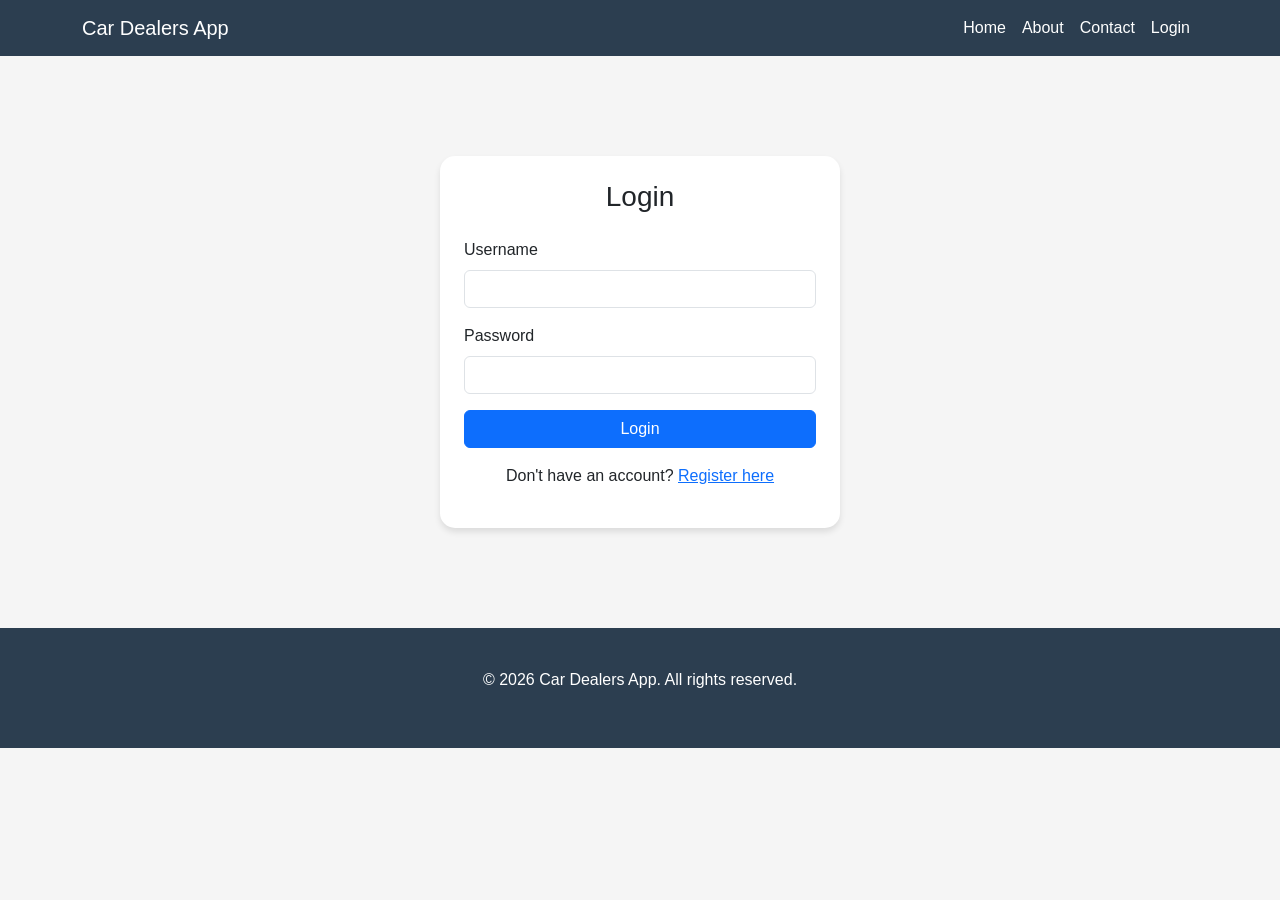
<file: server/frontend/static/login.html>
<!DOCTYPE html>
<html lang="en">
<head>
    <meta charset="UTF-8">
    <meta name="viewport" content="width=device-width, initial-scale=1.0">
    <title>Login - Car Dealers App</title>
    <link rel="stylesheet" href="https://cdn.jsdelivr.net/npm/bootstrap@5.3.0/dist/css/bootstrap.min.css">
    <style>
        body { font-family: 'Segoe UI', Tahoma, Geneva, Verdana, sans-serif; background-color: #f5f5f5; }
        .navbar { background-color: #2c3e50; }
        .navbar-brand, .nav-link { color: white !important; }
        .login-container { max-width: 400px; margin: 100px auto; }
        .login-card { border: none; border-radius: 15px; box-shadow: 0 4px 6px rgba(0,0,0,0.1); }
        .footer { background-color: #2c3e50; color: white; padding: 40px 0; }
    </style>
</head>
<body>
    <nav class="navbar navbar-expand-lg">
        <div class="container">
            <a class="navbar-brand" href="/">Car Dealers App</a>
            <button class="navbar-toggler" type="button" data-bs-toggle="collapse" data-bs-target="#navbarNav">
                <span class="navbar-toggler-icon"></span>
            </button>
            <div class="collapse navbar-collapse" id="navbarNav">
                <ul class="navbar-nav ms-auto">
                    <li class="nav-item"><a class="nav-link" href="/">Home</a></li>
                    <li class="nav-item"><a class="nav-link" href="/about/">About</a></li>
                    <li class="nav-item"><a class="nav-link" href="/contact/">Contact</a></li>
                    <li class="nav-item"><a class="nav-link active" href="/login/">Login</a></li>
                </ul>
            </div>
        </div>
    </nav>

    <div class="container">
        <div class="login-container">
            <div class="card login-card p-4">
                <h3 class="text-center mb-4">Login</h3>
                <form id="loginForm">
                    <div class="mb-3">
                        <label for="username" class="form-label">Username</label>
                        <input type="text" class="form-control" id="username" name="username" required>
                    </div>
                    <div class="mb-3">
                        <label for="password" class="form-label">Password</label>
                        <input type="password" class="form-control" id="password" name="password" required>
                    </div>
                    <button type="submit" class="btn btn-primary w-100">Login</button>
                </form>
                <div class="text-center mt-3">
                    <p>Don't have an account? <a href="/register/">Register here</a></p>
                </div>
            </div>
        </div>
    </div>

    <footer class="footer">
        <div class="container text-center">
            <p>&copy; 2026 Car Dealers App. All rights reserved.</p>
        </div>
    </footer>

    <script>
        document.getElementById('loginForm').addEventListener('submit', async (e) => {
            e.preventDefault();
            const username = document.getElementById('username').value;
            const password = document.getElementById('password').value;
            
            try {
                const response = await fetch('/djangoapp/login', {
                    method: 'POST',
                    headers: { 'Content-Type': 'application/json' },
                    body: JSON.stringify({ userName: username, password: password })
                });
                const data = await response.json();
                if (data.status === 'Authenticated') {
                    alert('Login successful!');
                    window.location.href = '/';
                } else {
                    alert('Login failed: ' + (data.error || 'Invalid credentials'));
                }
            } catch (error) {
                alert('Error: ' + error.message);
            }
        });
    </script>
</body>
</html>
</file>
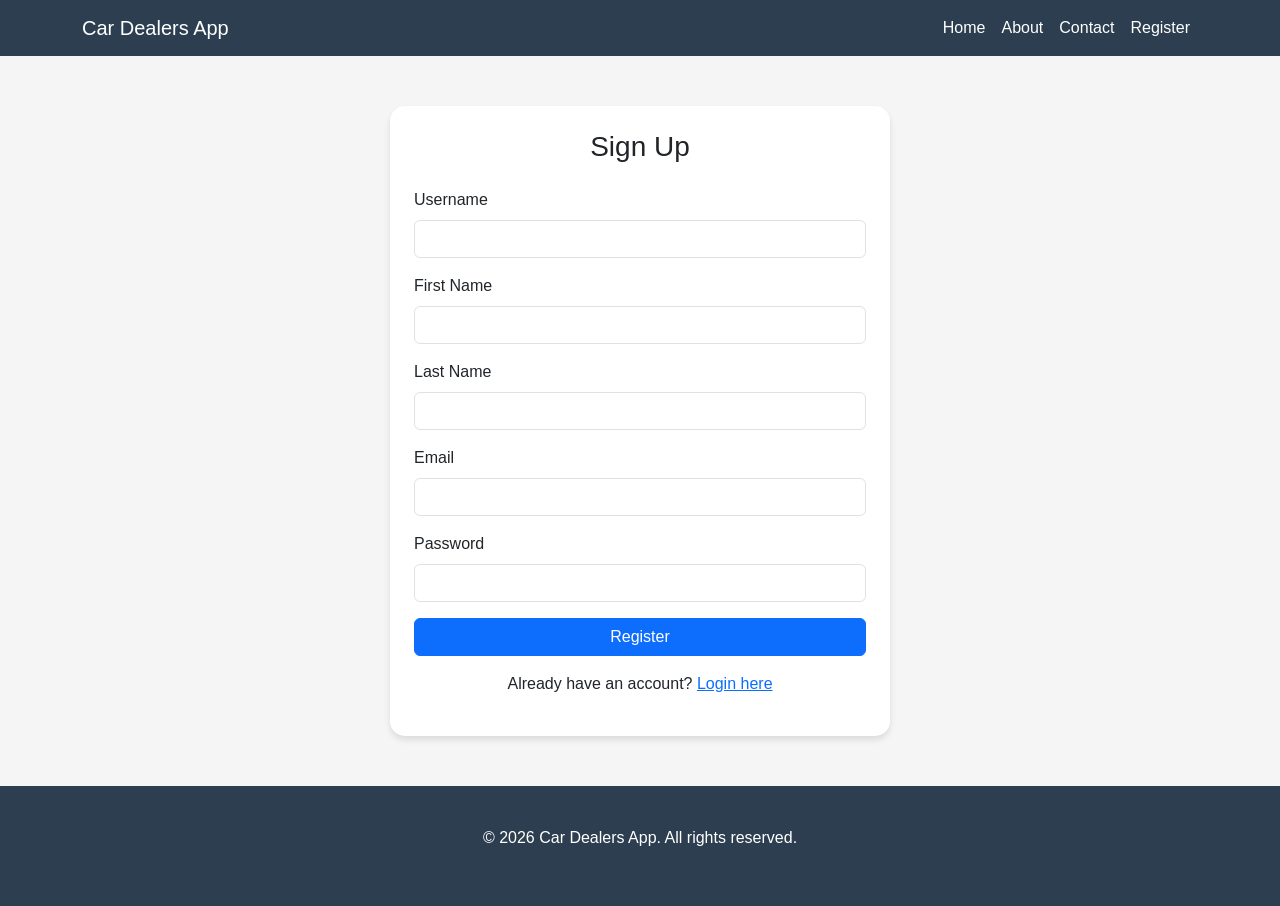
<file: server/frontend/static/register.html>
<!DOCTYPE html>
<html lang="en">
<head>
    <meta charset="UTF-8">
    <meta name="viewport" content="width=device-width, initial-scale=1.0">
    <title>Register - Car Dealers App</title>
    <link rel="stylesheet" href="https://cdn.jsdelivr.net/npm/bootstrap@5.3.0/dist/css/bootstrap.min.css">
    <style>
        body { font-family: 'Segoe UI', Tahoma, Geneva, Verdana, sans-serif; background-color: #f5f5f5; }
        .navbar { background-color: #2c3e50; }
        .navbar-brand, .nav-link { color: white !important; }
        .register-container { max-width: 500px; margin: 50px auto; }
        .register-card { border: none; border-radius: 15px; box-shadow: 0 4px 6px rgba(0,0,0,0.1); }
        .footer { background-color: #2c3e50; color: white; padding: 40px 0; }
    </style>
</head>
<body>
    <nav class="navbar navbar-expand-lg">
        <div class="container">
            <a class="navbar-brand" href="/">Car Dealers App</a>
            <button class="navbar-toggler" type="button" data-bs-toggle="collapse" data-bs-target="#navbarNav">
                <span class="navbar-toggler-icon"></span>
            </button>
            <div class="collapse navbar-collapse" id="navbarNav">
                <ul class="navbar-nav ms-auto">
                    <li class="nav-item"><a class="nav-link" href="/">Home</a></li>
                    <li class="nav-item"><a class="nav-link" href="/about/">About</a></li>
                    <li class="nav-item"><a class="nav-link" href="/contact/">Contact</a></li>
                    <li class="nav-item"><a class="nav-link active" href="/register/">Register</a></li>
                </ul>
            </div>
        </div>
    </nav>

    <div class="container">
        <div class="register-container">
            <div class="card register-card p-4">
                <h3 class="text-center mb-4">Sign Up</h3>
                <form id="registerForm">
                    <div class="mb-3">
                        <label for="username" class="form-label">Username</label>
                        <input type="text" class="form-control" id="username" name="username" required>
                    </div>
                    <div class="mb-3">
                        <label for="first_name" class="form-label">First Name</label>
                        <input type="text" class="form-control" id="first_name" name="first_name" required>
                    </div>
                    <div class="mb-3">
                        <label for="last_name" class="form-label">Last Name</label>
                        <input type="text" class="form-control" id="last_name" name="last_name" required>
                    </div>
                    <div class="mb-3">
                        <label for="email" class="form-label">Email</label>
                        <input type="email" class="form-control" id="email" name="email" required>
                    </div>
                    <div class="mb-3">
                        <label for="password" class="form-label">Password</label>
                        <input type="password" class="form-control" id="password" name="password" required>
                    </div>
                    <button type="submit" class="btn btn-primary w-100">Register</button>
                </form>
                <div class="text-center mt-3">
                    <p>Already have an account? <a href="/login/">Login here</a></p>
                </div>
            </div>
        </div>
    </div>

    <footer class="footer">
        <div class="container text-center">
            <p>&copy; 2026 Car Dealers App. All rights reserved.</p>
        </div>
    </footer>

    <script>
        document.getElementById('registerForm').addEventListener('submit', async (e) => {
            e.preventDefault();
            const formData = {
                username: document.getElementById('username').value,
                first_name: document.getElementById('first_name').value,
                last_name: document.getElementById('last_name').value,
                email: document.getElementById('email').value,
                password: document.getElementById('password').value
            };
            
            try {
                const response = await fetch('/api/register/', {
                    method: 'POST',
                    headers: { 'Content-Type': 'application/json' },
                    body: JSON.stringify(formData)
                });
                const data = await response.json();
                if (response.ok) {
                    alert('Registration successful!');
                    window.location.href = '/login/';
                } else {
                    alert('Registration failed: ' + data.error);
                }
            } catch (error) {
                alert('Error: ' + error.message);
            }
        });
    </script>
</body>
</html>
</file>
